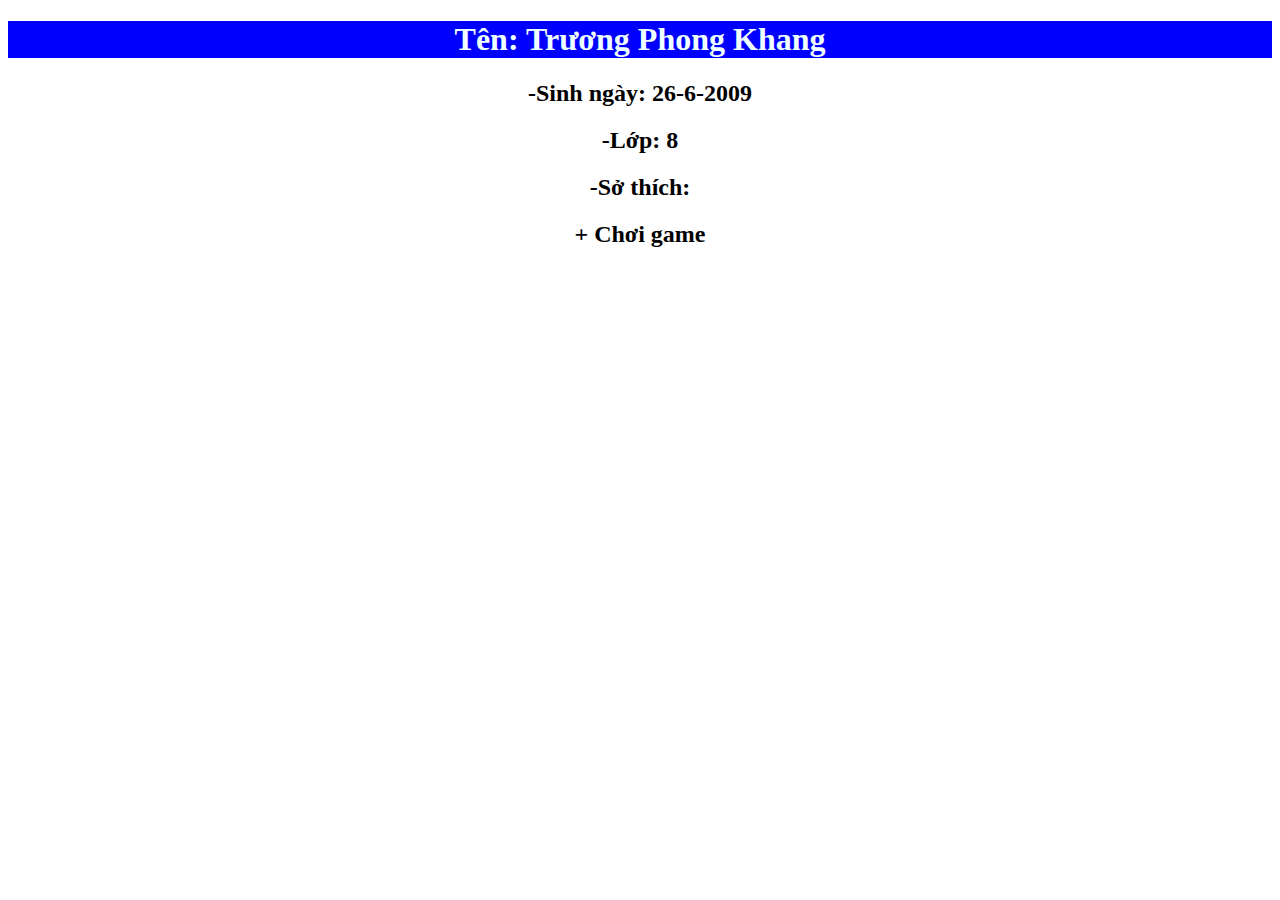
<file: Bai1/index.html>
<!DOCTYPE html>
<html lang="en">
<head>
    <meta charset="UTF-8">
    <meta http-equiv="X-UA-Compatible" content="IE=edge">
    <meta name="viewport" content="width=device-width, initial-scale=1.0">
    <title>Document</title>
</head>
<body>
    <h1 style="background-color: blue; color: azure; text-align: center;"> Tên: Trương Phong Khang</h1>
    <h2 style="text-align: center;"> -Sinh ngày: 26-6-2009</h2>
    <h2 style="text-align: center;"> -Lớp: 8</h2>
    <h2 style="text-align: center;">-Sở thích:</h2>
    <h2 style="text-align: center;">+ Chơi game</h2>
</body>
</html>
</file>
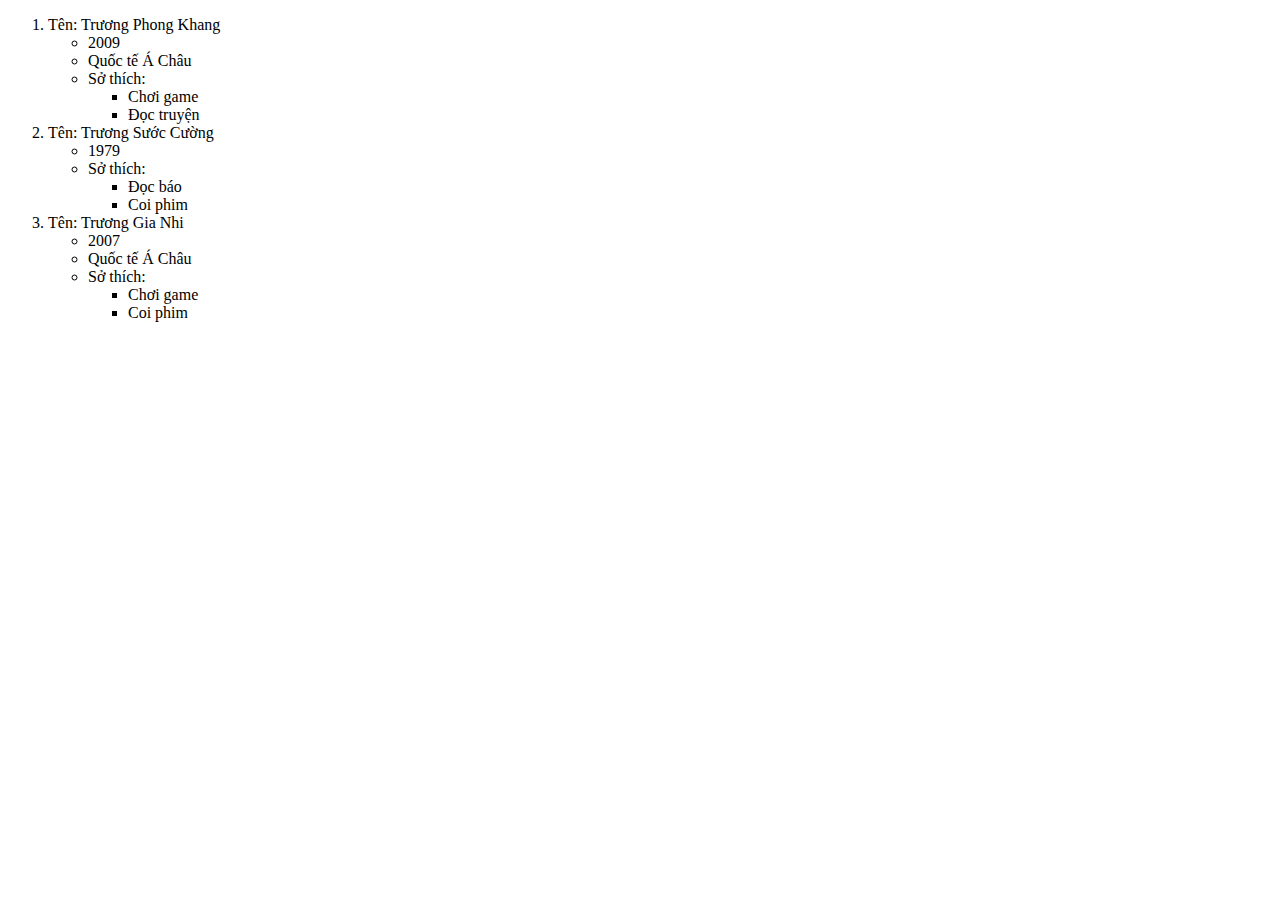
<file: Bai2/index.html>
<!DOCTYPE html>
<html lang="en">
<head>
    <meta charset="UTF-8">
    <meta http-equiv="X-UA-Compatible" content="IE=edge">
    <meta name="viewport" content="width=device-width, initial-scale=1.0">
    <title>Document</title>
    <style>
        div
        {
            border: 30px solid red;
            padding: 20 px;
            margin: 5px;
        }
    </style>
</head>
<body>
    <ol>
        <li> Tên: Trương Phong Khang</li>
        <ul>
           <li>2009</li> 
           <li>Quốc tế Á Châu</li>
           <li>Sở thích:</li>
           <ul>
           <li>Chơi game</li>
           <li>Đọc truyện</li>
           </ul>
        </ul>
        <li> Tên: Trương Sước Cường</li>
        <ul>
           <li>1979</li> 
           <li>Sở thích:</li>
           <ul>
           <li>Đọc báo</li>
           <li>Coi phim</li>
           </ul>
        </ul>
        <li> Tên: Trương Gia Nhi</li>
        <ul>
           <li>2007</li> 
           <li>Quốc tế Á Châu</li>
           <li>Sở thích:</li>
           <ul>
           <li>Chơi game</li>
           <li>Coi phim</li>
           </ul>
    </ol>
</body>
</html>
</file>
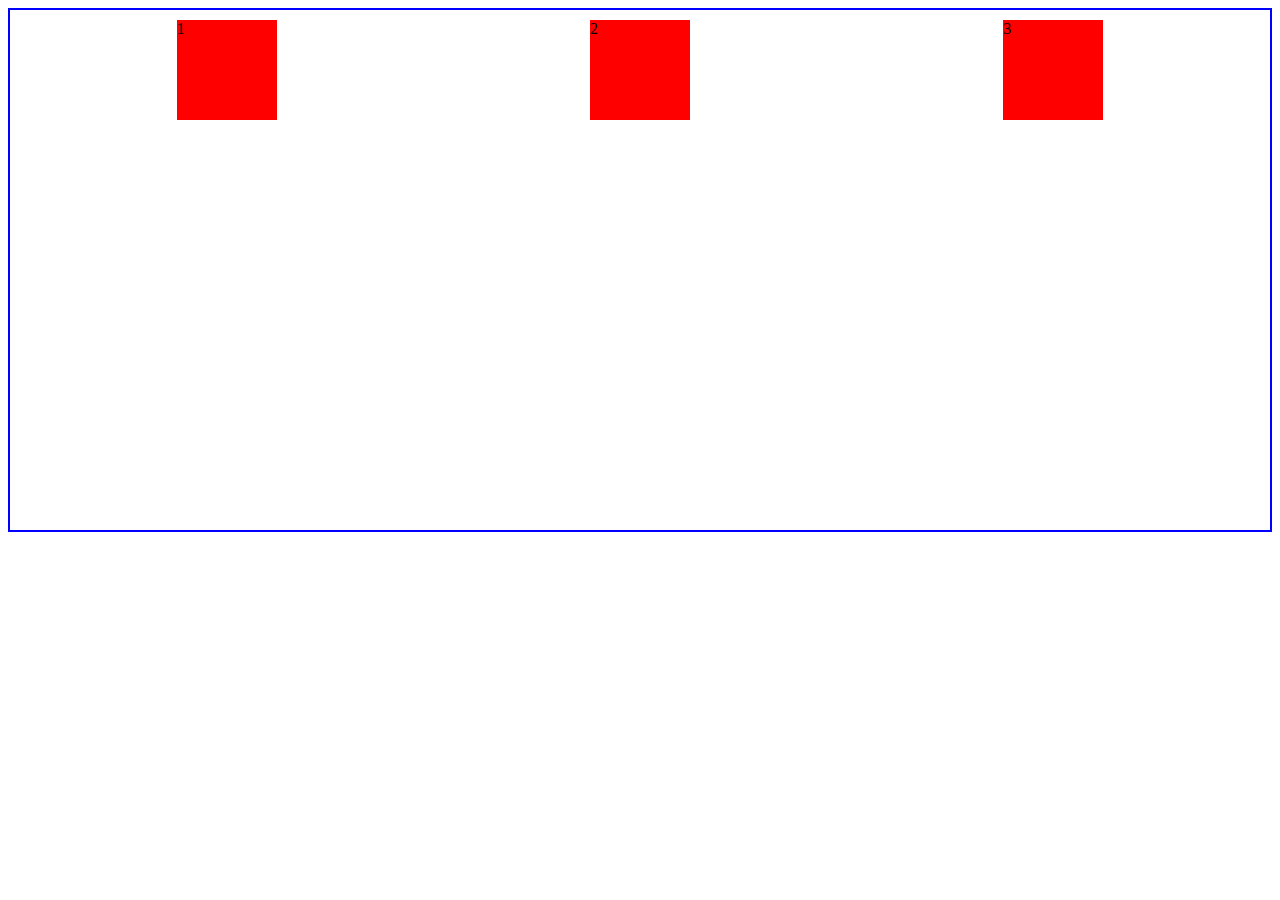
<file: Bai3/index.html>
<!DOCTYPE html>
<html lang="en">
<head>
    <meta charset="UTF-8">
    <meta http-equiv="X-UA-Compatible" content="IE=edge">
    <meta name="viewport" content="width=device-width, initial-scale=1.0">
    <title>Document</title>
    <style>
        .flex-container{
            display: flex;
            height: 500px;
            border: solid 2px blue;
            padding: 10px;
            justify-content: space-around;
        }
        .flex-item{
            background-color: red;
            width: 100px;
            height: 100px;
        }
    </style>
</head>
<div class="flex-container">
    <div class="flex-item">1</div>
    <div class="flex-item">2</div>
    <div class="flex-item">3</div>
</div>
    
</body>
</html>
</file>
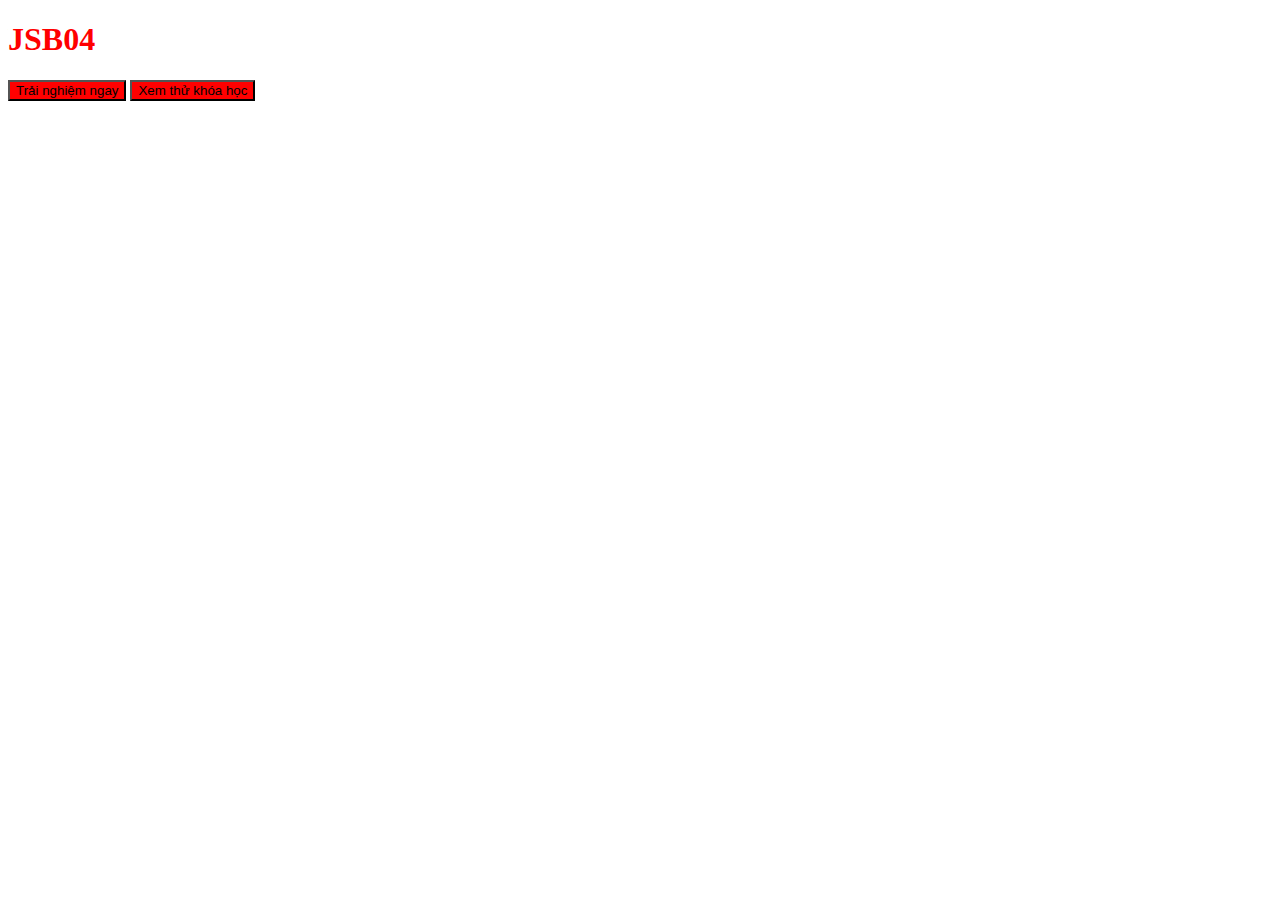
<file: Bai7/index.html>
<!DOCTYPE html>
<html lang="en">
<head>
    <meta charset="UTF-8">
    <meta http-equiv="X-UA-Compatible" content="IE=edge">
    <meta name="viewport" content="width=device-width, initial-scale=1.0">
    <title>Document</title>
    <style>
        .button {
          border: none;
          color: white;
          padding: 15px 32px;
          text-align: center;
          text-decoration: none;
          display: inline-block;
          font-size: 16px;
          margin: 4px 2px;
          cursor: pointer;
        }
        
        .button1 {background-color: red;} /* Green */
        .button2 {background-color: red;} /* Blue */
        </style>
</head>
<body>
    <h1 id="h1">Hi</h1>
    <button class="button1" id="button1">Trải nghiệm ngay</button>
    <button class="button2" id="button2">Xem thử khóa học</button>
    <script src="script.js"></script>
</body>
</html>
</file>
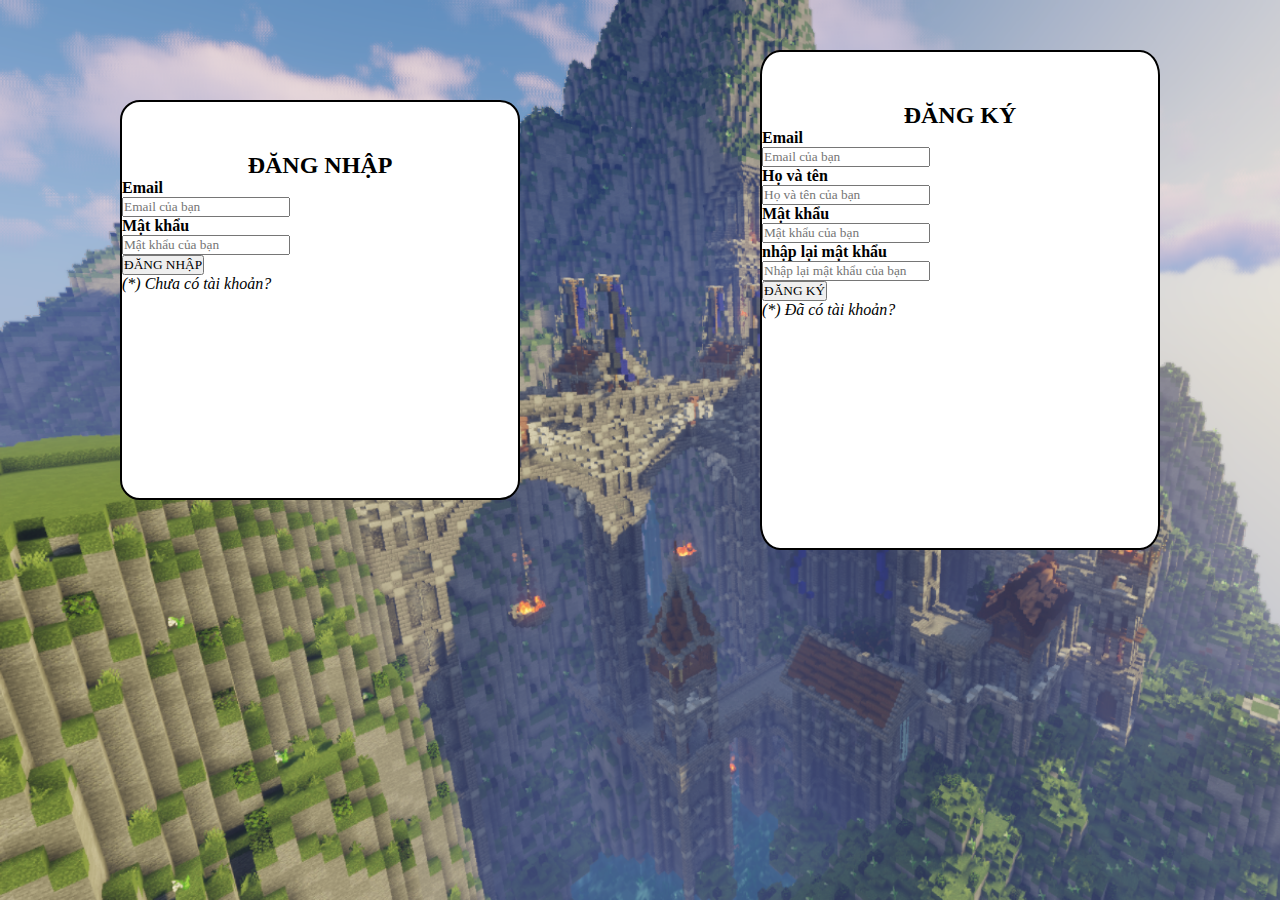
<file: Bai8/index.html>
<!DOCTYPE html>
<html lang="en">
<head>
    <meta charset="UTF-8">
    <meta http-equiv="X-UA-Compatible" content="IE=edge">
    <meta name="viewport" content="width=device-width, initial-scale=1.0">
    <title>Document</title>
    <link rel="stylesheet" href="style.css">
</head>
<body>
    <div class="container">
        <div class="container-login">
            <form action="" class="">
                <h2>ĐĂNG NHẬP</h2>
                <div>
                    <p><b>Email</b></p>
                    <input type="text" name="" id="ac-right" placeholder="Email của bạn">
                </div>
                <div>
                    <p><b>Mật khẩu</b></p>
                    <input type="password" id="pw-right" placeholder="Mật khẩu của bạn">
                </div>
                <button id="button">ĐĂNG NHẬP</button>
                <p><i>(*) Chưa có tài khoản?</i></p>
            </form>
        </div>
        <div class="container-signup">
            <form action="" class="">
                <h2>ĐĂNG KÝ</h2>
                <div>
                    <p><b>Email</b></p>
                    <input type="text" name="" id="" placeholder="Email của bạn">
                </div>
                <div>
                    <p><b>Họ và tên</b></p>
                    <input type="text" name="" id="" placeholder="Họ và tên của bạn">
                </div>
                <div>
                    <p><b>Mật khẩu</b></p>
                    <input type="password" placeholder="Mật khẩu của bạn">
                </div>
                <div>
                    <p><b>nhập lại mật khẩu</b></p>
                    <input type="password" placeholder="Nhập lại mật khẩu của bạn">
                </div>
                <button>ĐĂNG KÝ</button>
                <p><i>(*) Đã có tài khoản?</i></p>
            </form>
        </div>
    </div>
    <script src="script.js"></script>
</body>
</html>
</file>
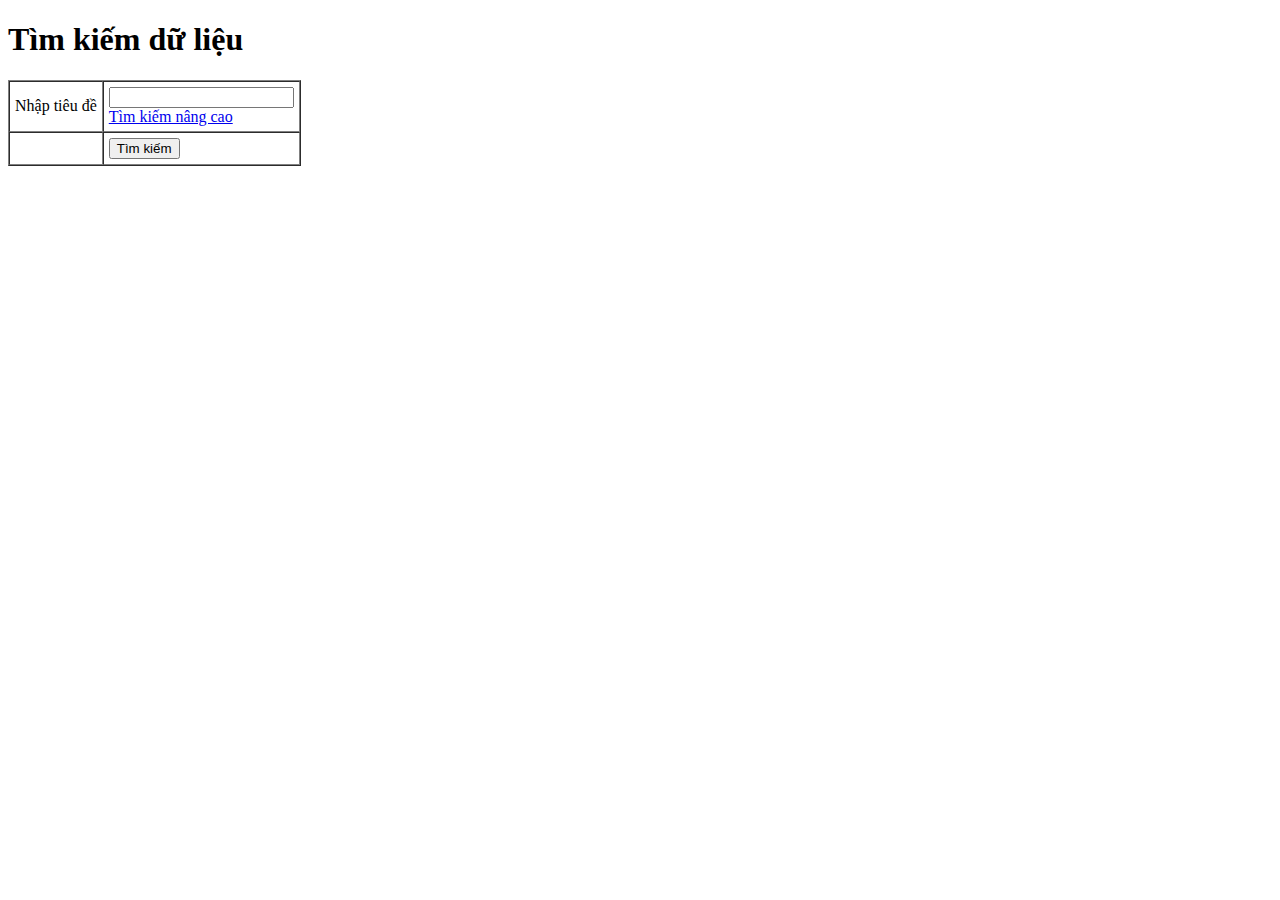
<file: btvn/index.html>
<!DOCTYPE html>
<html>
<head>
    <title>Tìm kiếm</title>
    <meta http-equiv="Content-Type" content="text/html; charset=UTF-8">
    <style>
        #search_advance {
            display: none;
        }
    </style>
</head>
<body>
    <h1>Tìm kiếm dữ liệu</h1>
    <table border="1" cellspacing="0" cellpadding="5">
        <tr>
            <td>Nhập tiêu đề</td>
            <td>
                <input type="text" id="title" value="" /> <br />
                <a href="#" id="show_search_advance">Tìm kiếm nâng cao</a>
            </td>
        </tr>
        <tr id="search_advance">
            <td>Chọn chuyển mục</td>
            <td>
                <select id="category">
                    <option value="1">Games</option>
                    <option value="2">Web</option>
                </select>
            </td>
        </tr>
        <tr>
            <td></td>
            <td>
                <input type="button" id="btn_search" value="Tìm kiếm" />
            </td>
        </tr>
    </table>
    <script src="script.js"></script>
</body>
</html>
</file>
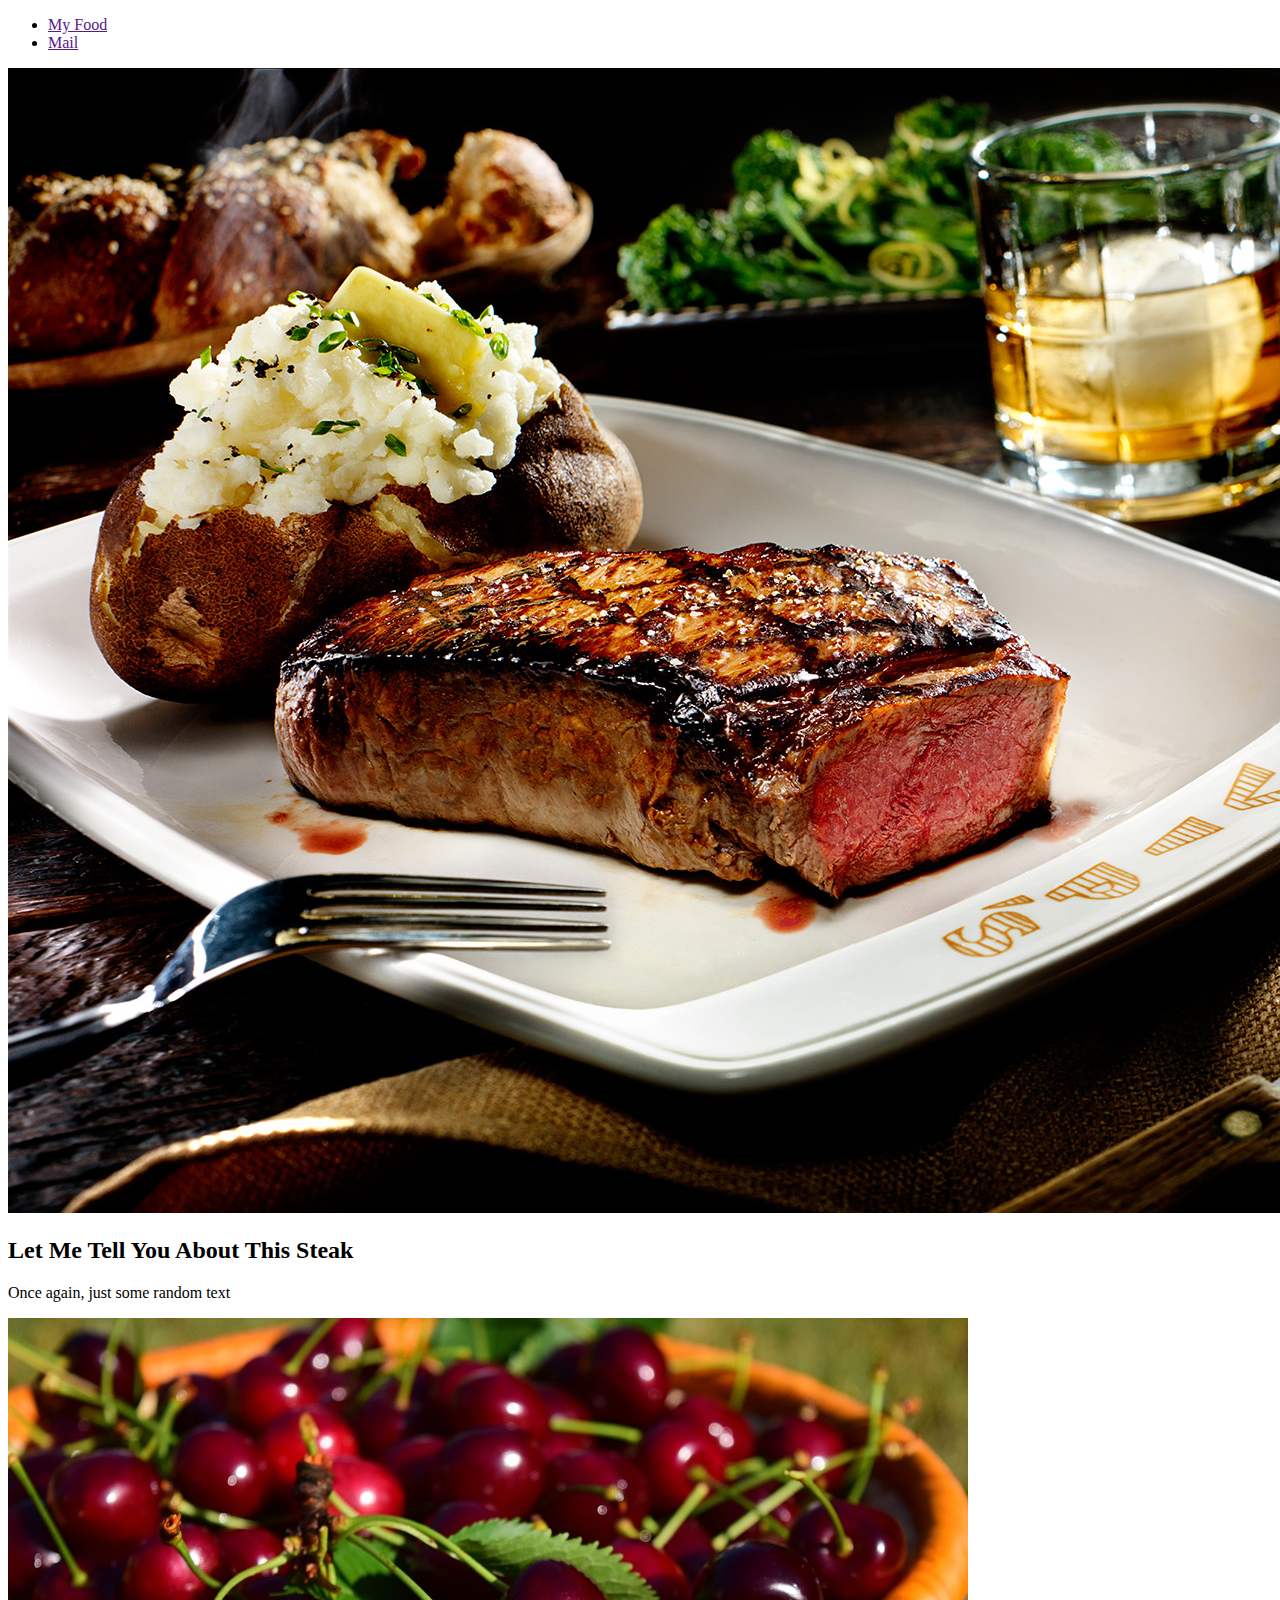
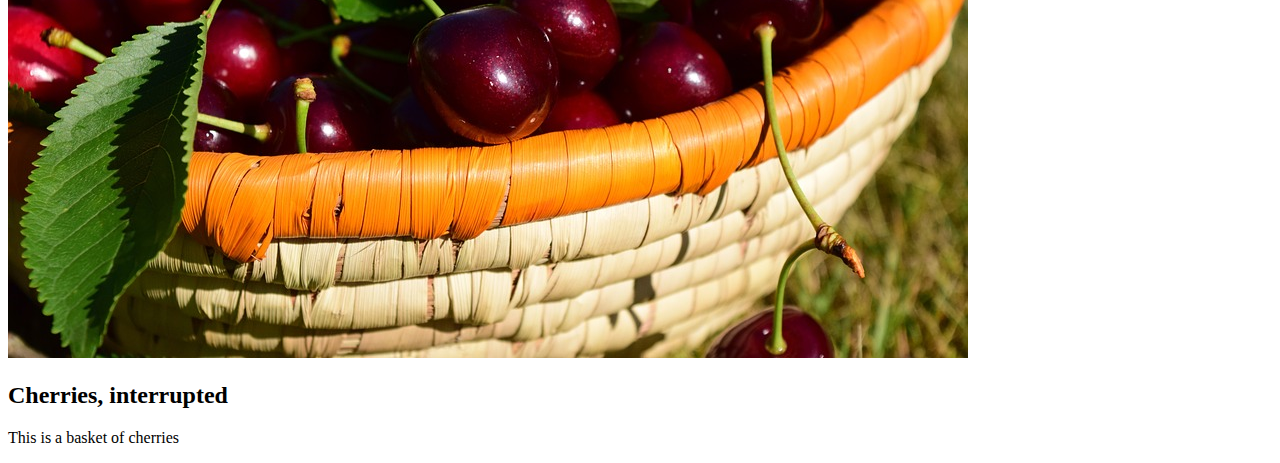
<file: CheckPoint-1/index.html>
<!DOCTYPE html>
<html lang="en">
<head>
    <meta charset="UTF-8">
    <meta http-equiv="X-UA-Compatible" content="IE=edge">
    <meta name="viewport" content="width=device-width, initial-scale=1.0">
    <title>Document</title>
</head>
<body>
    <div class="header">
        <ul class="nav">
            <li><a href="">My Food</a></li>
            <li><a href="">Mail</a></li>
        </ul>
        <div class="menu">
            <i class="fa-light fa-bars"></i>
        </div>
    </div>
    <div>
        <img src="./image/steak.jpg" alt="">
        <h2>Let Me Tell You About This Steak</h2>
        <p>Once again, just some random text</p>
    </div>
    <div>
        <img src="./image/cherries.jpg" alt="">
        <h2>Cherries, interrupted</h2>
        <p>This is a basket of cherries</p>
    </div>

</body>
</html>
</file>
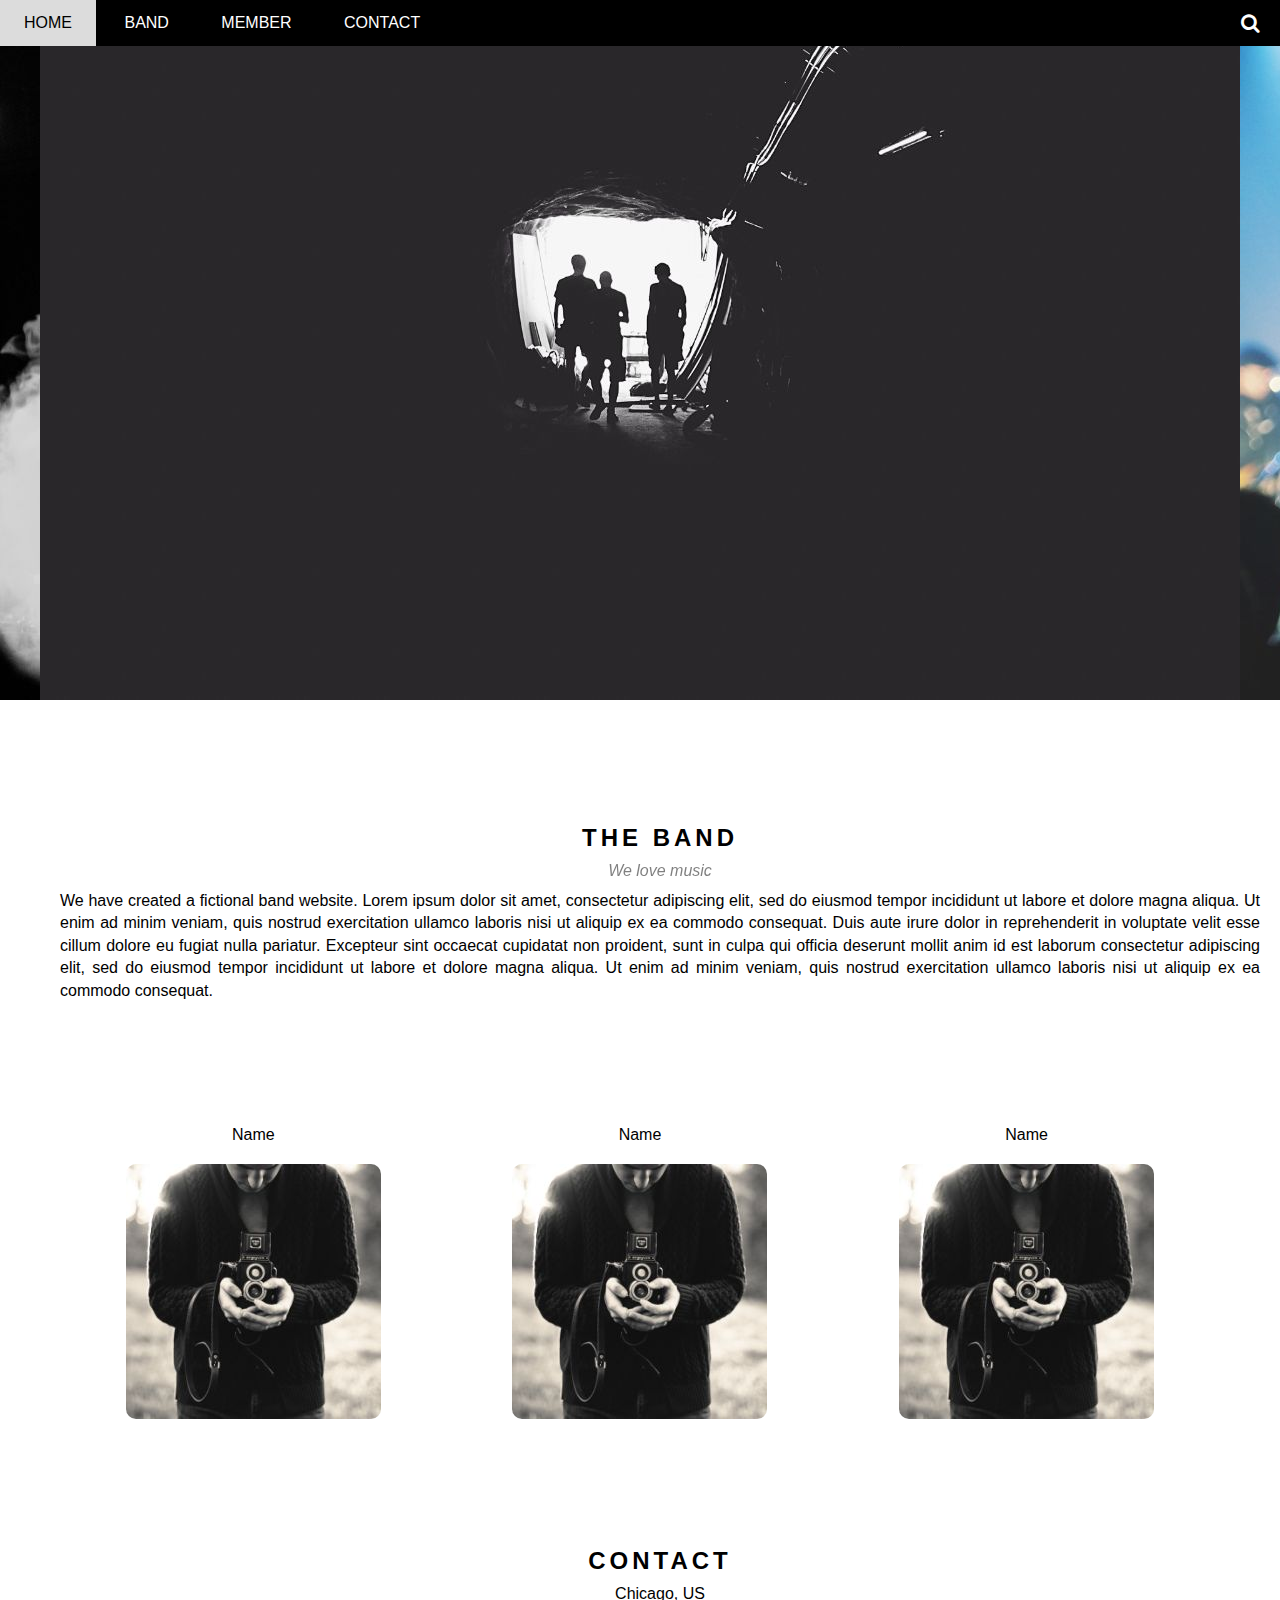
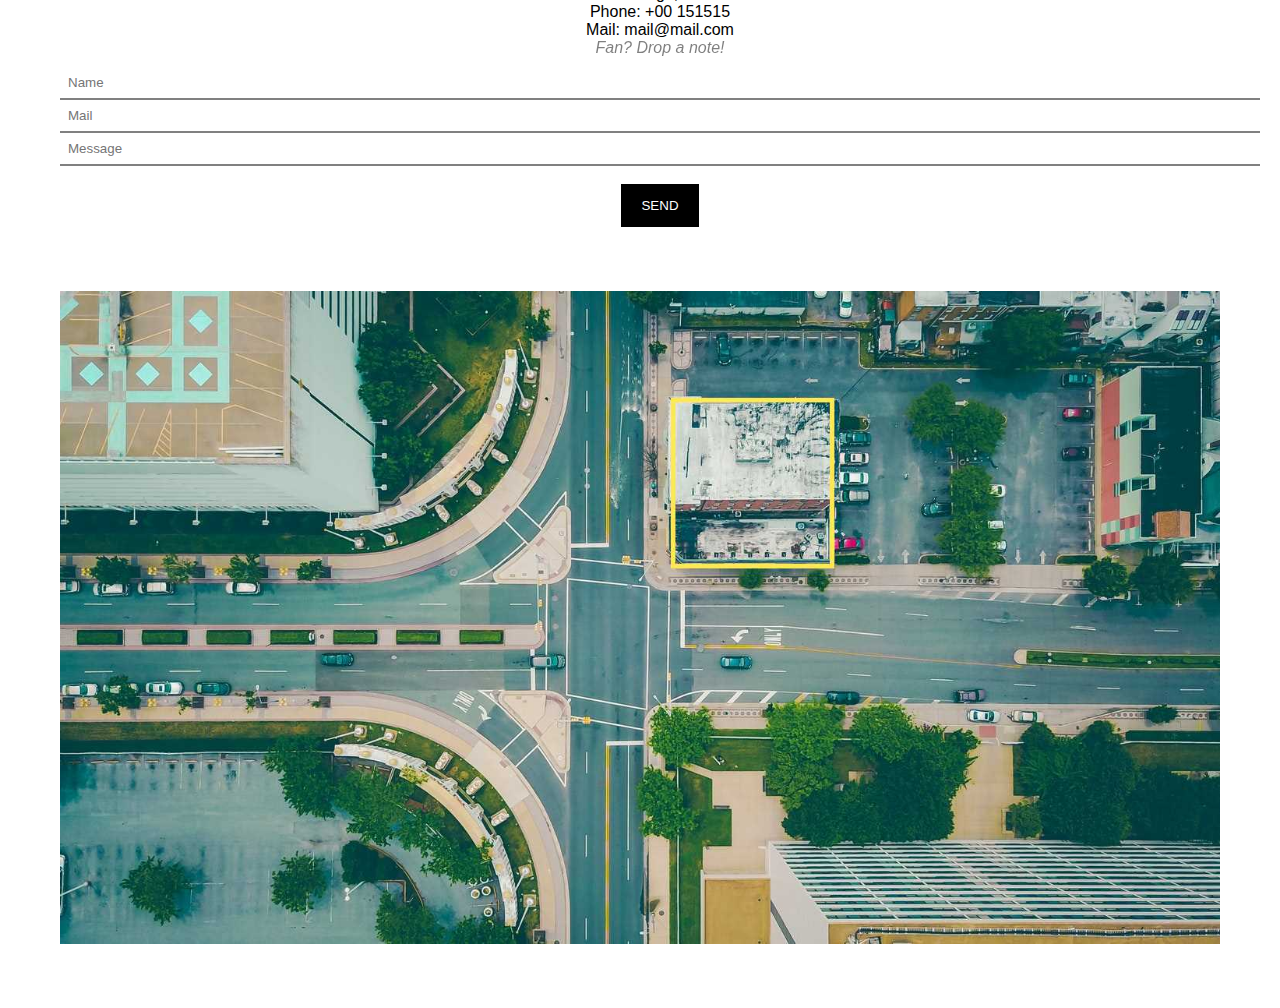
<file: Lesson4-theband/index.html>
<!DOCTYPE html>
<html lang="en">

<head>
    <meta charset="UTF-8">
    <meta http-equiv="X-UA-Compatible" content="IE=edge">
    <meta name="viewport" content="width=device-width, initial-scale=1.0">
    <title>The band</title>
    <link rel="stylesheet" href="/Lesson4-theband/assets/css/style.css">
    <link rel="stylesheet" href="https://cdnjs.cloudflare.com/ajax/libs/font-awesome/4.7.0/css/font-awesome.min.css">
    <script src="https://www.w3schools.com/lib/w3.js"></script>
</head>

<body>
    <div class="header">
        <ul class="nav">
            <li><a href="#Home">Home</a></li>
            <li><a href="#Band">Band</a></li>
            <li><a href="#Member">Member</a></li>
            <li><a href="#Contact">Contact</a></li>
        </ul>
        <div class="search">
            <i class="fa fa-search"></i>
        </div>

    </div>

    <div class="slider" id="Home">
        <img src="/Lesson4-theband/assets/image/img_ch.jpg" alt="" class="slides">
        <img src="/Lesson4-theband/assets/image/img_la.jpg" alt="" class="slides">
        <img src="/Lesson4-theband/assets/image/img_ny.jpg" alt="" class="slides">

        <script>
            w3.slideshow(".slides", 1500)
        </script>
    </div>

    <div class="container" id="Band">
        <div class="section-content">
            <h2 class="section-heading">THE BAND</h2>
            <p class="sub-heading">We love music</p>
            <p class="text">We have created a fictional band website. Lorem ipsum dolor sit amet, consectetur adipiscing
                elit, sed do eiusmod tempor incididunt ut labore et dolore magna aliqua. Ut enim ad minim veniam, quis
                nostrud exercitation ullamco laboris nisi ut aliquip ex ea commodo consequat. Duis aute irure dolor in
                reprehenderit in voluptate velit esse cillum dolore eu fugiat nulla pariatur. Excepteur sint occaecat
                cupidatat non proident, sunt in culpa qui officia deserunt mollit anim id est laborum consectetur
                adipiscing elit, sed do eiusmod tempor incididunt ut labore et dolore magna aliqua. Ut enim ad minim
                veniam, quis nostrud exercitation ullamco laboris nisi ut aliquip ex ea commodo consequat.</p>
        </div>
        <div class="member-list" id="Member">
            <member-item>
                <p class="member-name">Name</p>
                <img src="/Lesson4-theband/assets/image/img_bandmember.jpg" alt="" class="member-img">
            </member-item>
            <member-item>
                <p class="member-name">Name</p>
                <img src="/Lesson4-theband/assets/image/img_bandmember.jpg" alt="" class="member-img">
            </member-item>
            <member-item>
                <p class="member-name">Name</p>
                <img src="/Lesson4-theband/assets/image/img_bandmember.jpg" alt="" class="member-img">
            </member-item>
        </div>
        <div class="section-content center">
            <h2 class="section-heading" id="Contact">CONTACT</h2>
            <p>Chicago, US</p>
            <p>Phone: +00 151515</p>
            <p>Mail: mail@mail.com</p>
            <p class="sub-heading">Fan? Drop a note!</p>
            <form action="">
                <input type="text" class="input" placeholder="Name" name required="Name">
                <input type="text" class="input" placeholder="Mail" name required="Mail">
                <input type="text" class="input" placeholder="Message" name required="Message"><br>
                <button type="submit" class="button">SEND</button>
            </form>
        </div>
        <img src="./assets/image/map.jpg" alt="" class="container-map">
    </div>

    <div class="footer">

    </div>

</body>

</html>
</file>
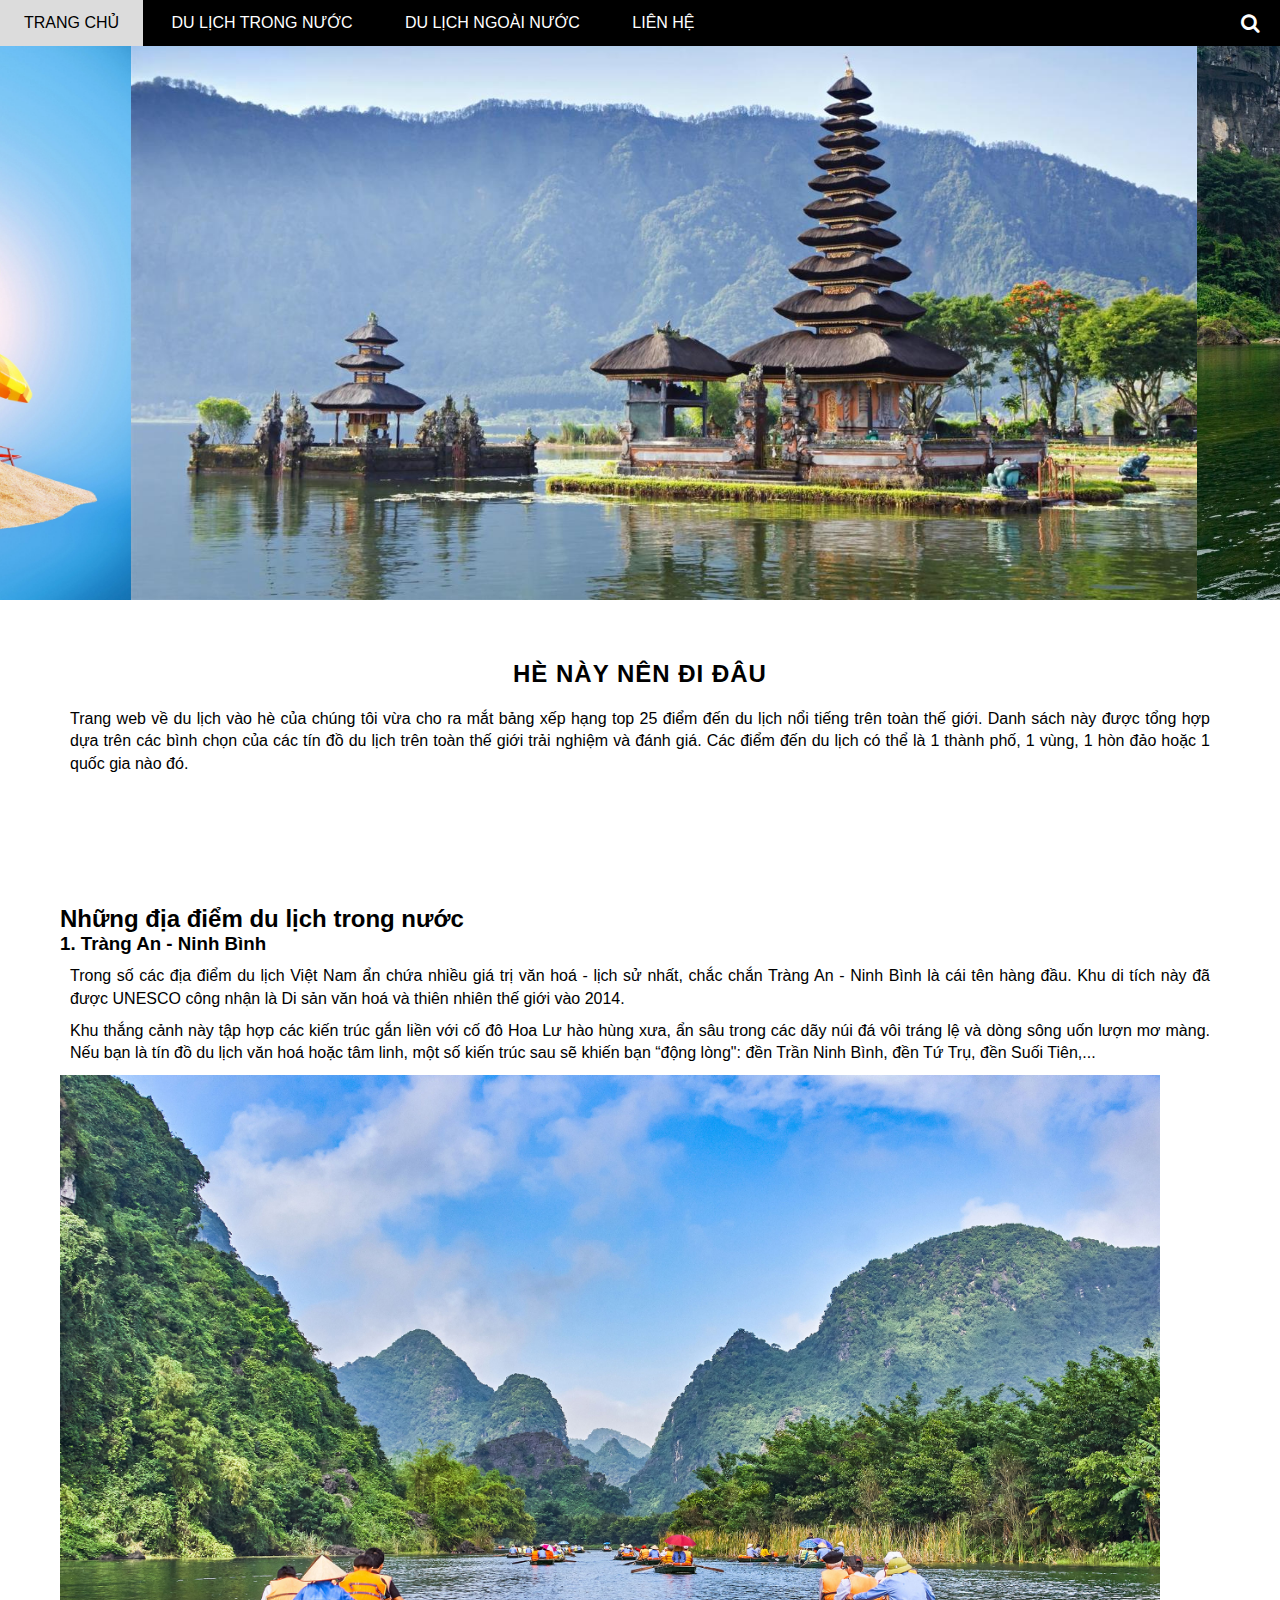
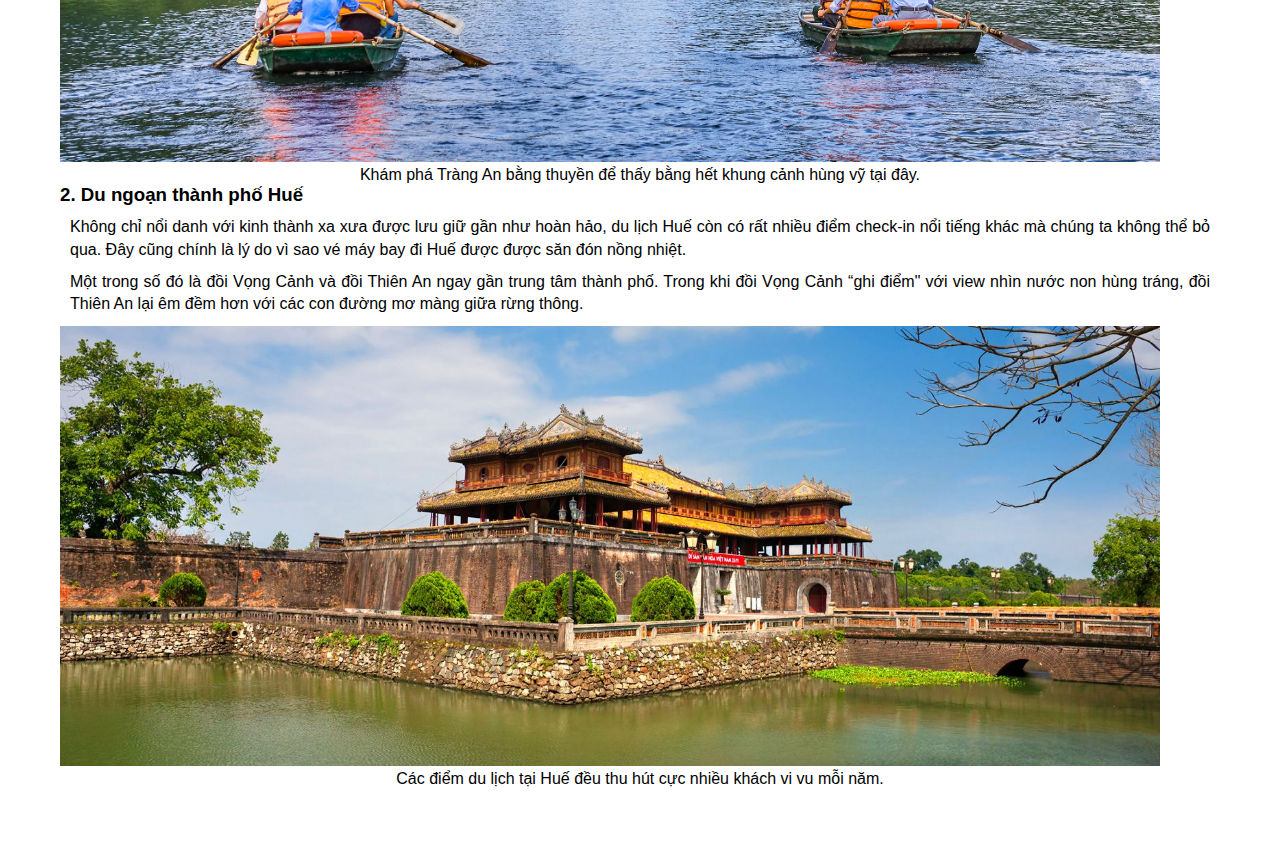
<file: SummerProject/index.html>
<!DOCTYPE html>
<html lang="en">

<head>
  <meta charset="UTF-8">
  <meta http-equiv="X-UA-Compatible" content="IE=edge">
  <meta name="viewport" content="width=device-width, initial-scale=1.0">
  <title>Document</title>
  <link rel="stylesheet" href="style.css">
  <link rel="stylesheet" href="https://cdnjs.cloudflare.com/ajax/libs/font-awesome/4.7.0/css/font-awesome.min.css">
  <script src="https://www.w3schools.com/lib/w3.js"></script>
</head>

<body>
  <div class="header">
    <ul class="nav">
      <li><a href="#Trang chủ">Trang chủ</a></li>
      <li><a href="#Du lịch trong nước">Du lịch trong nước</a></li>
      <li><a href="#Du lịch ngoài nước">Du lịch ngoài nước</a></li>
      <li><a href="#Liên hệ">Liên hệ</a></li>
    </ul>
    <div class="search">
      <i class="fa fa-search"></i>
    </div>
  </div>
  <div class="slider" id="">
    <img src="/SummerProject/img/summer.jpg" alt="" class="slides">
    <img src="/SummerProject/img/Vacation-places.jpg" alt="" class="slides">
    <img src="/SummerProject/img/Hop-on-a-bamboo-boat-and-discoverthe-area-on-the-Ninh-Binh-Bai-Dinh-Dancing-Cave-Trang-An-Tour-from-Hanoi-1536x1011.jpg" alt="" class="slides">

    <script>
        w3.slideshow(".slides", 1500)
    </script>
  </div>
  <div class="container" id="Trang chủ" >
    <h2 class="section-heading">HÈ NÀY NÊN ĐI ĐÂU</h2>
    <p class="text">Trang web về du lịch vào hè của chúng tôi vừa cho ra mắt bảng xếp hạng top 25 điểm đến du lịch nổi 
      tiếng trên toàn thế giới. Danh sách này được tổng hợp dựa trên các bình chọn của các tín đồ 
      du lịch trên toàn thế giới trải nghiệm và đánh giá. Các điểm đến du lịch có thể là 1 thành 
      phố, 1 vùng, 1 hòn đảo hoặc 1 quốc gia nào đó.</p>
  </div>
  <div class="container" id="Du lịch trong nước">
    <h2>Những địa điểm du lịch trong nước</h2>
    <h3>1. Tràng An - Ninh Bình</h3>
    <p class="text"> Trong số các địa điểm du lịch Việt Nam ẩn chứa nhiều giá trị văn hoá - lịch sử 
      nhất, chắc chắn Tràng An - Ninh Bình là cái tên hàng đầu. Khu di tích này đã được UNESCO công 
      nhận là Di sản văn hoá và thiên nhiên thế giới vào 2014.</p>
    <p class="text"> Khu thắng cảnh này tập hợp các kiến trúc gắn liền với cố đô Hoa Lư hào hùng xưa,
       ẩn sâu trong các dãy núi đá vôi tráng lệ và dòng sông uốn lượn mơ màng. Nếu bạn là tín đồ du 
       lịch văn hoá hoặc tâm linh, một số kiến trúc sau sẽ khiến bạn “động lòng": đền Trần Ninh Bình,
        đền Tứ Trụ, đền Suối Tiên,...</p>
    <img src="img/8fd810_7cd5621d3dd54bf5a8ff27bb0033fa31~mv2_d_2560_1600_s_2.jpg" alt="" class="slides">
    <p class="text2">Khám phá Tràng An bằng thuyền để thấy bằng hết khung cảnh hùng vỹ tại đây.</p>
    <h3>2. Du ngoạn thành phố Huế</h3>
    <p class="text"> Không chỉ nổi danh với kinh thành xa xưa được lưu giữ gần như hoàn hảo, du lịch
       Huế còn có rất nhiều điểm check-in nổi tiếng khác mà chúng ta không thể bỏ qua. Đây cũng chính
        là lý do vì sao vé máy bay đi Huế được được săn đón nồng nhiệt.</p>
    <p class="text"> Một trong số đó là đồi Vọng Cảnh và đồi Thiên An ngay gần trung tâm thành phố. 
      Trong khi đồi Vọng Cảnh “ghi điểm" với view nhìn nước non hùng tráng, đồi Thiên An lại êm đềm 
      hơn với các con đường mơ màng giữa rừng thông.</p>
    <img src="img/hue.jpg" alt="" class="slides">
    <p class="text2">Các điểm du lịch tại Huế đều thu hút cực nhiều khách vi vu mỗi năm.</p>
  </div>
</body>
</html>
</file>
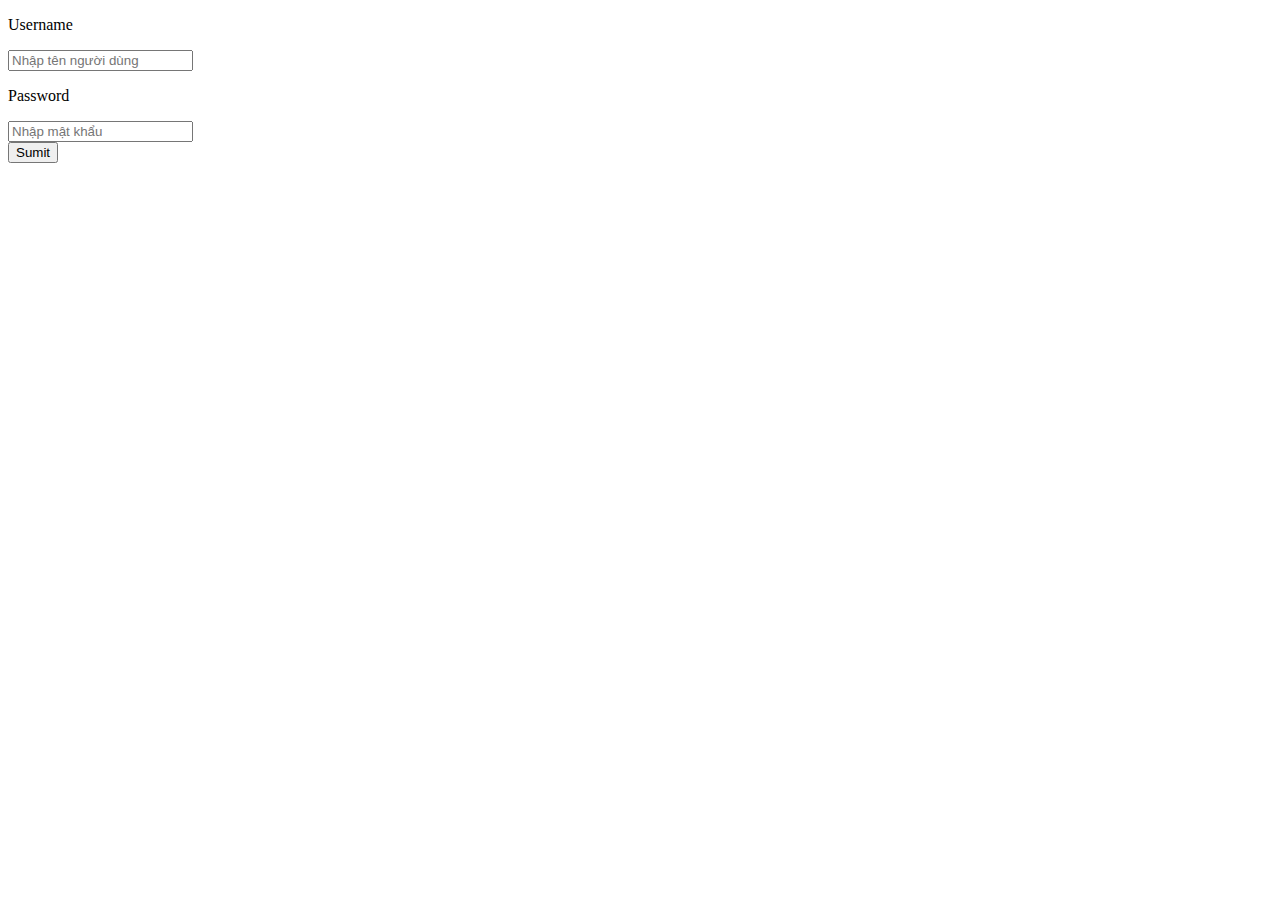
<file: btvn2/index3.html>
<!DOCTYPE html>
<html lang="en">
<head>
    <meta charset="UTF-8">
    <meta http-equiv="X-UA-Compatible" content="IE=edge">
    <meta name="viewport" content="width=device-width, initial-scale=1.0">
    <title>Document</title>
</head>
<body>
    <form action="">
        <div>
            <p>Username</p>
            <input type="text" name="" id="" placeholder="Nhập tên người dùng">
        </div>
        <div>
            <p>Password</p>
            <input type="text" name="" id="" placeholder="Nhập mật khẩu">
        </div>
        <button>Sumit</button>
</body>
</html>
</file>
<file: Bai8/style.css>
* {
    margin: 0;
    padding: 0;
    box-sizing: border-box;
    font-family: 'Times New Roman', Times, serif;
}

.container{
    background-image: url("./img/a.png");
    background-size: cover;
    background-repeat: no-repeat;
    height: 100vh;
    width: 100%;
    display: flex;
    justify-content: space-around;
}

.container-login{
    border: 2px solid black;
    width: 400px;
    height: 400px;
    border-radius: 5%;
    margin-top: 100px;
    background-color: white;
}

.container-login form{
    padding-top: 50px;
}

.container-login h2{
    text-align: center;
}

.container-signup{
    border: 2px solid black;
    width: 400px;
    height: 500px;
    border-radius: 5%;
    margin-top: 50px;
    background-color: white;
}

.container-signup form{
    padding-top: 50px;
}

.container-signup h2{
    text-align: center;
}
</file>
<file: Lesson4-theband/assets/css/style.css>
* {
    margin: 0;
    padding: 0;
    box-sizing: border-box;
}

html {
    font-family: Verdana, Geneva, Tahoma, sans-serif;
    scroll-behavior: smooth;
}

.header {
    height: 46px;
    background-color: black;
    position: fixed;
    width: 100%;
}

.nav {
    display: inline-block;
}

.nav li {
    display: inline-block;
}

.nav li a {
    display: inline-block;
    color: white;
    text-transform: uppercase;
    text-decoration: none;
    padding: 0px 24px;
    line-height: 46px;
}

.nav li a:hover {
    background-color: gainsboro;
    color: black;
}

.search {
    display: inline-block;
    color: white;
    padding: 0px 20px;
    float: right;
    line-height: 46px;
    font-size: 20px;
}

.search:hover {
    background-color: red;
    cursor: pointer;
}
.slider{
    display: flex;
    justify-content: center;
}

.container{
    padding: 60px;
}

.section-content{
    width: 1200px;
    margin-left: auto;
    margin-right: auto;
    padding: 64px 0px;
}

.center{
    text-align: center;
}
.section-heading{
    text-align: center;
    padding-bottom: 10px;
    text-transform: uppercase;
    letter-spacing: 4px;
}

.sub-heading{
    text-align: center;
    padding-bottom: 10px;
    font-style: italic;
    opacity: 0.5;
}

.text{
    text-align: justify;
    line-height: 1.4;
}

.input{
    border: none;
    border-bottom: 2px solid gray;
    display: block;
    padding: 8px;
    width: 100%;
}

.button:hover{
    background-color: gainsboro;
    color: black;
}

.button{
    padding: 14px 20px;
    display: inline-block;
    text-align: center;
    background-color: black;
    color: white;
    border: none;
}

.member-list{
    display: flex;
    justify-content: space-around;
    padding: 60px 0px;
}

.member-name{
    text-align: center;
    padding-bottom: 20px;
}

.member-img{
    border-radius: 10px;
}
.footer{

}

.container-map{
    width: 100%;
}
</file>
<file: SummerProject/style.css>
*{
    margin: 0;
    padding: 0;
    box-sizing: border-box;
}

html {
    font-family: Verdana, Geneva, Tahoma, sans-serif;
    scroll-behavior: smooth;
}

.header{
    height: 46px;
    background-color: black;
    position: fixed;
    width: 100%;
}

.nav{
    display: inline-block;
}

.nav li{
    display: inline-block;
}

.nav li a{
    display: inline-block;
    color: white;
    text-transform: uppercase;
    text-decoration: none;
    padding: 0px 24px;
    line-height: 46px;
}

.nav li a:hover{
    background-color: gainsboro;
    color: black;
}

.container{
    padding: 60px;
}

.section-heading{
    text-align: center;
    padding-bottom: 10px;
    text-transform: uppercase;
    letter-spacing: 1px;
}

.sub-heading{
    text-align: center;
    padding-bottom: 10px;
    font-style: italic;
    opacity: 0.5;
}

.text{
    text-align: justify;
    line-height: 1.4;
    margin: 10px;
}

.text2{
    text-align: center;
}
.search{
    display: inline-block;
    color: white;
    padding: 0px 20px;
    float: right;
    line-height: 46px;
    font-size: 20px;
}

.search :hover{
    background-color: red;
    cursor: pointer;
}

.slider{
    display: flex;
    height: 600px;
    justify-content: center;
}

.slides{
    width: 1100px;
}
</file>
